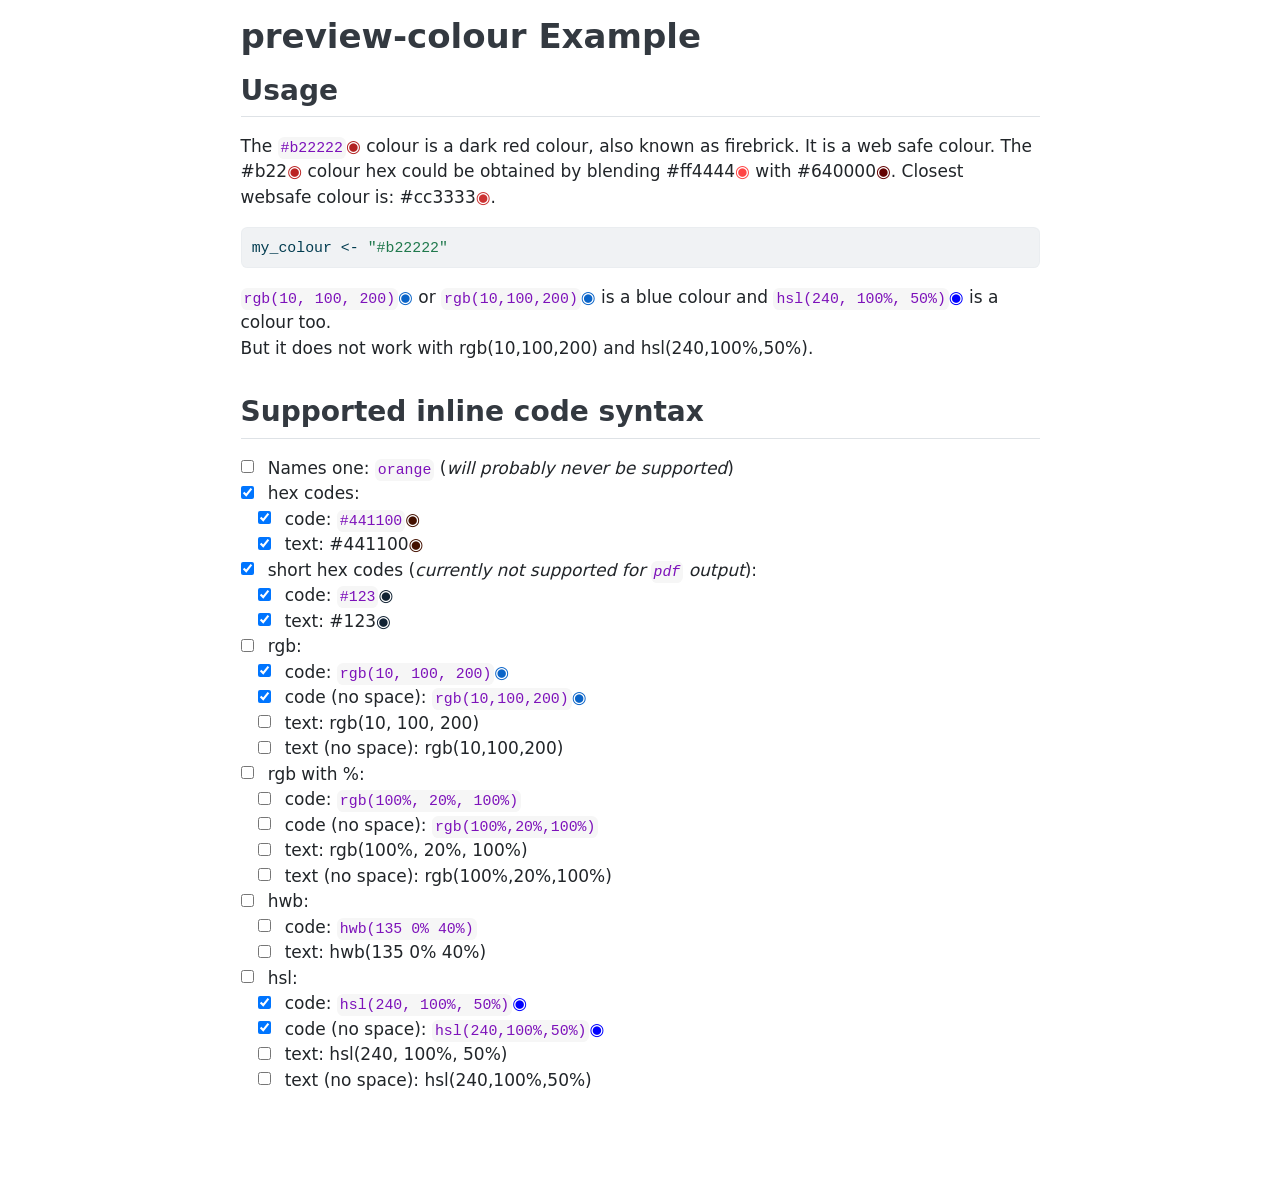
<file: index.html>
<!DOCTYPE html>
<html xmlns="http://www.w3.org/1999/xhtml" lang="en" xml:lang="en"><head>

<meta charset="utf-8">
<meta name="generator" content="quarto-99.9.9">

<meta name="viewport" content="width=device-width, initial-scale=1.0, user-scalable=yes">


<title>preview-colour Example</title>
<style>
code{white-space: pre-wrap;}
span.smallcaps{font-variant: small-caps;}
div.columns{display: flex; gap: min(4vw, 1.5em);}
div.column{flex: auto; overflow-x: auto;}
div.hanging-indent{margin-left: 1.5em; text-indent: -1.5em;}
ul.task-list{list-style: none;}
ul.task-list li input[type="checkbox"] {
  width: 0.8em;
  margin: 0 0.8em 0.2em -1em; /* quarto-specific, see https://github.com/quarto-dev/quarto-cli/issues/4556 */ 
  vertical-align: middle;
}
/* CSS for syntax highlighting */
pre > code.sourceCode { white-space: pre; position: relative; }
pre > code.sourceCode > span { display: inline-block; line-height: 1.25; }
pre > code.sourceCode > span:empty { height: 1.2em; }
.sourceCode { overflow: visible; }
code.sourceCode > span { color: inherit; text-decoration: inherit; }
div.sourceCode { margin: 1em 0; }
pre.sourceCode { margin: 0; }
@media screen {
div.sourceCode { overflow: auto; }
}
@media print {
pre > code.sourceCode { white-space: pre-wrap; }
pre > code.sourceCode > span { text-indent: -5em; padding-left: 5em; }
}
pre.numberSource code
  { counter-reset: source-line 0; }
pre.numberSource code > span
  { position: relative; left: -4em; counter-increment: source-line; }
pre.numberSource code > span > a:first-child::before
  { content: counter(source-line);
    position: relative; left: -1em; text-align: right; vertical-align: baseline;
    border: none; display: inline-block;
    -webkit-touch-callout: none; -webkit-user-select: none;
    -khtml-user-select: none; -moz-user-select: none;
    -ms-user-select: none; user-select: none;
    padding: 0 4px; width: 4em;
  }
pre.numberSource { margin-left: 3em;  padding-left: 4px; }
div.sourceCode
  {   }
@media screen {
pre > code.sourceCode > span > a:first-child::before { text-decoration: underline; }
}
</style>


<script src="example_files/libs/clipboard/clipboard.min.js"></script>
<script src="example_files/libs/quarto-html/quarto.js"></script>
<script src="example_files/libs/quarto-html/popper.min.js"></script>
<script src="example_files/libs/quarto-html/tippy.umd.min.js"></script>
<script src="example_files/libs/quarto-html/anchor.min.js"></script>
<link href="example_files/libs/quarto-html/tippy.css" rel="stylesheet">
<link href="example_files/libs/quarto-html/quarto-syntax-highlighting.css" rel="stylesheet" id="quarto-text-highlighting-styles">
<script src="example_files/libs/bootstrap/bootstrap.min.js"></script>
<link href="example_files/libs/bootstrap/bootstrap-icons.css" rel="stylesheet">
<link href="example_files/libs/bootstrap/bootstrap.min.css" rel="stylesheet" id="quarto-bootstrap" data-mode="light">


</head>

<body class="fullcontent">

<div id="quarto-content" class="page-columns page-rows-contents page-layout-article">

<main class="content" id="quarto-document-content">

<header id="title-block-header" class="quarto-title-block default">
<div class="quarto-title">
<h1 class="title">preview-colour Example</h1>
</div>



<div class="quarto-title-meta">

    
  
    
  </div>
  


</header>

<section id="usage" class="level2">
<h2 class="anchored" data-anchor-id="usage">Usage</h2>
<p>The <span><code>#b22222</code><span style="display: inline-block; color: #b22222;">◉</span></span> colour is a dark red colour, also known as firebrick. It is a web safe colour. The #b22<span style="display: inline-block; color: #b22;">◉</span> colour hex could be obtained by blending #ff4444<span style="display: inline-block; color: #ff4444;">◉</span> with #640000<span style="display: inline-block; color: #640000;">◉</span>. Closest websafe colour is: #cc3333<span style="display: inline-block; color: #cc3333;">◉</span>.</p>
<div class="cell">
<div class="sourceCode cell-code" id="cb1"><pre class="sourceCode r code-with-copy"><code class="sourceCode r"><span id="cb1-1"><a href="#cb1-1" aria-hidden="true" tabindex="-1"></a>my_colour <span class="ot">&lt;-</span> <span class="st">"#b22222"</span></span></code><button title="Copy to Clipboard" class="code-copy-button"><i class="bi"></i></button></pre></div>
</div>
<p><span><code>rgb(10, 100, 200)</code><span style="display: inline-block; color: rgb(10, 100, 200);">◉</span></span> or <span><code>rgb(10,100,200)</code><span style="display: inline-block; color: rgb(10,100,200);">◉</span></span> is a blue colour and <span><code>hsl(240, 100%, 50%)</code><span style="display: inline-block; color: hsl(240, 100%, 50%);">◉</span></span> is a colour too.<br>
But it does not work with rgb(10,100,200) and hsl(240,100%,50%).</p>
</section>
<section id="supported-inline-code-syntax" class="level2">
<h2 class="anchored" data-anchor-id="supported-inline-code-syntax">Supported inline code syntax</h2>
<ul class="task-list">
<li><label><input type="checkbox">Names one: <code>orange</code> (<em>will probably never be supported</em>)</label></li>
<li><label><input type="checkbox" checked="">hex codes:</label>
<ul class="task-list">
<li><label><input type="checkbox" checked="">code: <span><code>#441100</code><span style="display: inline-block; color: #441100;">◉</span></span></label></li>
<li><label><input type="checkbox" checked="">text: #441100<span style="display: inline-block; color: #441100;">◉</span></label></li>
</ul></li>
<li><label><input type="checkbox" checked="">short hex codes (<em>currently not supported for <code>pdf</code> output</em>):</label>
<ul class="task-list">
<li><label><input type="checkbox" checked="">code: <span><code>#123</code><span style="display: inline-block; color: #123;">◉</span></span></label></li>
<li><label><input type="checkbox" checked="">text: #123<span style="display: inline-block; color: #123;">◉</span></label></li>
</ul></li>
<li><label><input type="checkbox">rgb:</label>
<ul class="task-list">
<li><label><input type="checkbox" checked="">code: <span><code>rgb(10, 100, 200)</code><span style="display: inline-block; color: rgb(10, 100, 200);">◉</span></span></label></li>
<li><label><input type="checkbox" checked="">code (no space): <span><code>rgb(10,100,200)</code><span style="display: inline-block; color: rgb(10,100,200);">◉</span></span></label></li>
<li><label><input type="checkbox">text: rgb(10, 100, 200)</label></li>
<li><label><input type="checkbox">text (no space): rgb(10,100,200)</label></li>
</ul></li>
<li><label><input type="checkbox">rgb with %:</label>
<ul class="task-list">
<li><label><input type="checkbox">code: <code>rgb(100%, 20%, 100%)</code></label></li>
<li><label><input type="checkbox">code (no space): <code>rgb(100%,20%,100%)</code></label></li>
<li><label><input type="checkbox">text: rgb(100%, 20%, 100%)</label></li>
<li><label><input type="checkbox">text (no space): rgb(100%,20%,100%)</label></li>
</ul></li>
<li><label><input type="checkbox">hwb:</label>
<ul class="task-list">
<li><label><input type="checkbox">code: <code>hwb(135 0% 40%)</code></label></li>
<li><label><input type="checkbox">text: hwb(135 0% 40%)</label></li>
</ul></li>
<li><label><input type="checkbox">hsl:</label>
<ul class="task-list">
<li><label><input type="checkbox" checked="">code: <span><code>hsl(240, 100%, 50%)</code><span style="display: inline-block; color: hsl(240, 100%, 50%);">◉</span></span></label></li>
<li><label><input type="checkbox" checked="">code (no space): <span><code>hsl(240,100%,50%)</code><span style="display: inline-block; color: hsl(240,100%,50%);">◉</span></span></label></li>
<li><label><input type="checkbox">text: hsl(240, 100%, 50%)</label></li>
<li><label><input type="checkbox">text (no space): hsl(240,100%,50%)</label></li>
</ul></li>
</ul>
</section>

</main>
<!-- /main column -->
<script id="quarto-html-after-body" type="application/javascript">
window.document.addEventListener("DOMContentLoaded", function (event) {
  const toggleBodyColorMode = (bsSheetEl) => {
    const mode = bsSheetEl.getAttribute("data-mode");
    const bodyEl = window.document.querySelector("body");
    if (mode === "dark") {
      bodyEl.classList.add("quarto-dark");
      bodyEl.classList.remove("quarto-light");
    } else {
      bodyEl.classList.add("quarto-light");
      bodyEl.classList.remove("quarto-dark");
    }
  }
  const toggleBodyColorPrimary = () => {
    const bsSheetEl = window.document.querySelector("link#quarto-bootstrap");
    if (bsSheetEl) {
      toggleBodyColorMode(bsSheetEl);
    }
  }
  toggleBodyColorPrimary();  
  const icon = "";
  const anchorJS = new window.AnchorJS();
  anchorJS.options = {
    placement: 'right',
    icon: icon
  };
  anchorJS.add('.anchored');
  const isCodeAnnotation = (el) => {
    for (const clz of el.classList) {
      if (clz.startsWith('code-annotation-')) {                     
        return true;
      }
    }
    return false;
  }
  const clipboard = new window.ClipboardJS('.code-copy-button', {
    text: function(trigger) {
      const codeEl = trigger.previousElementSibling.cloneNode(true);
      for (const childEl of codeEl.children) {
        if (isCodeAnnotation(childEl)) {
          childEl.remove();
        }
      }
      return codeEl.innerText;
    }
  });
  clipboard.on('success', function(e) {
    // button target
    const button = e.trigger;
    // don't keep focus
    button.blur();
    // flash "checked"
    button.classList.add('code-copy-button-checked');
    var currentTitle = button.getAttribute("title");
    button.setAttribute("title", "Copied!");
    let tooltip;
    if (window.bootstrap) {
      button.setAttribute("data-bs-toggle", "tooltip");
      button.setAttribute("data-bs-placement", "left");
      button.setAttribute("data-bs-title", "Copied!");
      tooltip = new bootstrap.Tooltip(button, 
        { trigger: "manual", 
          customClass: "code-copy-button-tooltip",
          offset: [0, -8]});
      tooltip.show();    
    }
    setTimeout(function() {
      if (tooltip) {
        tooltip.hide();
        button.removeAttribute("data-bs-title");
        button.removeAttribute("data-bs-toggle");
        button.removeAttribute("data-bs-placement");
      }
      button.setAttribute("title", currentTitle);
      button.classList.remove('code-copy-button-checked');
    }, 1000);
    // clear code selection
    e.clearSelection();
  });
  function tippyHover(el, contentFn, onTriggerFn, onUntriggerFn) {
    const config = {
      allowHTML: true,
      maxWidth: 500,
      delay: 100,
      arrow: false,
      appendTo: function(el) {
          return el.parentElement;
      },
      interactive: true,
      interactiveBorder: 10,
      theme: 'quarto',
      placement: 'bottom-start',
    };
    if (contentFn) {
      config.content = contentFn;
    }
    if (onTriggerFn) {
      config.onTrigger = onTriggerFn;
    }
    if (onUntriggerFn) {
      config.onUntrigger = onUntriggerFn;
    }
    window.tippy(el, config); 
  }
  const noterefs = window.document.querySelectorAll('a[role="doc-noteref"]');
  for (var i=0; i<noterefs.length; i++) {
    const ref = noterefs[i];
    tippyHover(ref, function() {
      // use id or data attribute instead here
      let href = ref.getAttribute('data-footnote-href') || ref.getAttribute('href');
      try { href = new URL(href).hash; } catch {}
      const id = href.replace(/^#\/?/, "");
      const note = window.document.getElementById(id);
      return note.innerHTML;
    });
  }
  const xrefs = window.document.querySelectorAll('a.quarto-xref');
  const processXRef = (id, note) => {
    // Strip column container classes
    const stripColumnClz = (el) => {
      el.classList.remove("page-full", "page-columns");
      if (el.children) {
        for (const child of el.children) {
          stripColumnClz(child);
        }
      }
    }
    stripColumnClz(note)
    if (id.startsWith('sec-')) {
      // Special case sections, only their first couple elements
      const container = document.createElement("div");
      if (note.children && note.children.length > 2) {
        for (let i = 0; i < 2; i++) {
          container.appendChild(note.children[i].cloneNode(true));
        }
        return container.innerHTML
      } else {
        return note.innerHTML;
      }
    } else {
      // Remove any anchor links if they are present
      const anchorLink = note.querySelector('a.anchorjs-link');
      if (anchorLink) {
        anchorLink.remove();
      }
      return note.innerHTML;
    }
  }
  for (var i=0; i<xrefs.length; i++) {
    const xref = xrefs[i];
    tippyHover(xref, undefined, function(instance) {
      instance.disable();
      let url = xref.getAttribute('href');
      let hash = undefined; 
      if (url.startsWith('#')) {
        hash = url;
      } else {
        try { hash = new URL(url).hash; } catch {}
      }
      if (hash) {
        const id = hash.replace(/^#\/?/, "");
        const note = window.document.getElementById(id);
        if (note !== null) {
          try {
            const html = processXRef(id, note.cloneNode(true));
            instance.setContent(html);
          } finally {
            instance.enable();
            instance.show();
          }
        } else {
          // See if we can fetch this
          fetch(url.split('#')[0])
          .then(res => res.text())
          .then(html => {
            const parser = new DOMParser();
            const htmlDoc = parser.parseFromString(html, "text/html");
            const note = htmlDoc.getElementById(id);
            if (note !== null) {
              const html = processXRef(id, note);
              instance.setContent(html);
            } 
          }).finally(() => {
            instance.enable();
            instance.show();
          });
        }
      }
    }, function(instance) {
    });
  }
      let selectedAnnoteEl;
      const selectorForAnnotation = ( cell, annotation) => {
        let cellAttr = 'data-code-cell="' + cell + '"';
        let lineAttr = 'data-code-annotation="' +  annotation + '"';
        const selector = 'span[' + cellAttr + '][' + lineAttr + ']';
        return selector;
      }
      const selectCodeLines = (annoteEl) => {
        const doc = window.document;
        const targetCell = annoteEl.getAttribute("data-target-cell");
        const targetAnnotation = annoteEl.getAttribute("data-target-annotation");
        const annoteSpan = window.document.querySelector(selectorForAnnotation(targetCell, targetAnnotation));
        const lines = annoteSpan.getAttribute("data-code-lines").split(",");
        const lineIds = lines.map((line) => {
          return targetCell + "-" + line;
        })
        let top = null;
        let height = null;
        let parent = null;
        if (lineIds.length > 0) {
            //compute the position of the single el (top and bottom and make a div)
            const el = window.document.getElementById(lineIds[0]);
            top = el.offsetTop;
            height = el.offsetHeight;
            parent = el.parentElement.parentElement;
          if (lineIds.length > 1) {
            const lastEl = window.document.getElementById(lineIds[lineIds.length - 1]);
            const bottom = lastEl.offsetTop + lastEl.offsetHeight;
            height = bottom - top;
          }
          if (top !== null && height !== null && parent !== null) {
            // cook up a div (if necessary) and position it 
            let div = window.document.getElementById("code-annotation-line-highlight");
            if (div === null) {
              div = window.document.createElement("div");
              div.setAttribute("id", "code-annotation-line-highlight");
              div.style.position = 'absolute';
              parent.appendChild(div);
            }
            div.style.top = top - 2 + "px";
            div.style.height = height + 4 + "px";
            div.style.left = 0;
            let gutterDiv = window.document.getElementById("code-annotation-line-highlight-gutter");
            if (gutterDiv === null) {
              gutterDiv = window.document.createElement("div");
              gutterDiv.setAttribute("id", "code-annotation-line-highlight-gutter");
              gutterDiv.style.position = 'absolute';
              const codeCell = window.document.getElementById(targetCell);
              const gutter = codeCell.querySelector('.code-annotation-gutter');
              gutter.appendChild(gutterDiv);
            }
            gutterDiv.style.top = top - 2 + "px";
            gutterDiv.style.height = height + 4 + "px";
          }
          selectedAnnoteEl = annoteEl;
        }
      };
      const unselectCodeLines = () => {
        const elementsIds = ["code-annotation-line-highlight", "code-annotation-line-highlight-gutter"];
        elementsIds.forEach((elId) => {
          const div = window.document.getElementById(elId);
          if (div) {
            div.remove();
          }
        });
        selectedAnnoteEl = undefined;
      };
        // Handle positioning of the toggle
    window.addEventListener(
      "resize",
      throttle(() => {
        console.log("RESIZE");
        elRect = undefined;
        if (selectedAnnoteEl) {
          selectCodeLines(selectedAnnoteEl);
        }
      }, 10)
    );
    function throttle(fn, ms) {
    let throttle = false;
    let timer;
      return (...args) => {
        if(!throttle) { // first call gets through
            fn.apply(this, args);
            throttle = true;
        } else { // all the others get throttled
            if(timer) clearTimeout(timer); // cancel #2
            timer = setTimeout(() => {
              fn.apply(this, args);
              timer = throttle = false;
            }, ms);
        }
      };
    }
      // Attach click handler to the DT
      const annoteDls = window.document.querySelectorAll('dt[data-target-cell]');
      for (const annoteDlNode of annoteDls) {
        annoteDlNode.addEventListener('click', (event) => {
          const clickedEl = event.target;
          if (clickedEl !== selectedAnnoteEl) {
            unselectCodeLines();
            const activeEl = window.document.querySelector('dt[data-target-cell].code-annotation-active');
            if (activeEl) {
              activeEl.classList.remove('code-annotation-active');
            }
            selectCodeLines(clickedEl);
            clickedEl.classList.add('code-annotation-active');
          } else {
            // Unselect the line
            unselectCodeLines();
            clickedEl.classList.remove('code-annotation-active');
          }
        });
      }
  const findCites = (el) => {
    const parentEl = el.parentElement;
    if (parentEl) {
      const cites = parentEl.dataset.cites;
      if (cites) {
        return {
          el,
          cites: cites.split(' ')
        };
      } else {
        return findCites(el.parentElement)
      }
    } else {
      return undefined;
    }
  };
  var bibliorefs = window.document.querySelectorAll('a[role="doc-biblioref"]');
  for (var i=0; i<bibliorefs.length; i++) {
    const ref = bibliorefs[i];
    const citeInfo = findCites(ref);
    if (citeInfo) {
      tippyHover(citeInfo.el, function() {
        var popup = window.document.createElement('div');
        citeInfo.cites.forEach(function(cite) {
          var citeDiv = window.document.createElement('div');
          citeDiv.classList.add('hanging-indent');
          citeDiv.classList.add('csl-entry');
          var biblioDiv = window.document.getElementById('ref-' + cite);
          if (biblioDiv) {
            citeDiv.innerHTML = biblioDiv.innerHTML;
          }
          popup.appendChild(citeDiv);
        });
        return popup.innerHTML;
      });
    }
  }
});
</script>
</div> <!-- /content -->




</body></html>
</file>
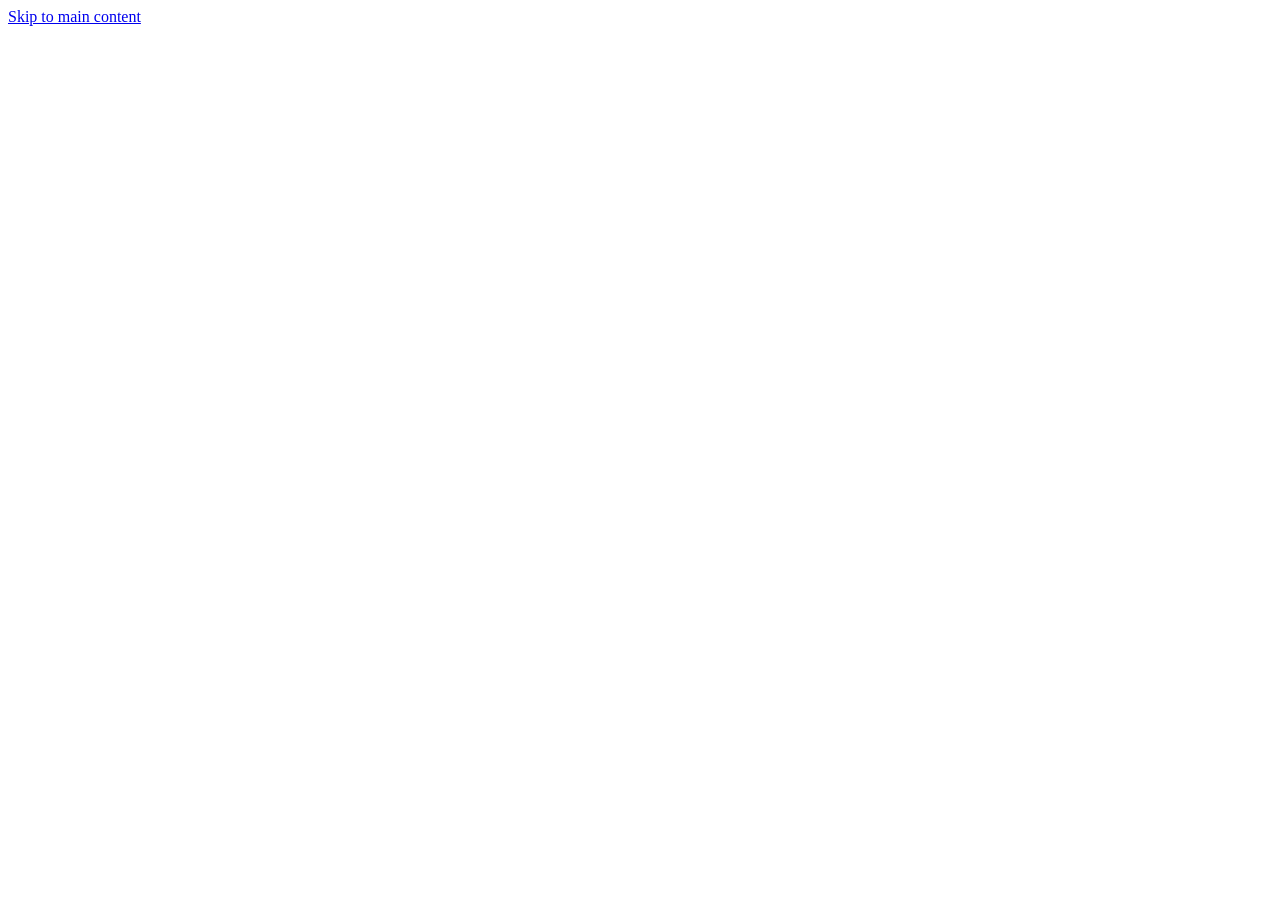
<file: docs/_extensions/mcanouil/atelier/html/scripts/skip-link.html>
<!--
@license MIT
@copyright 2026 Mickaël Canouil
@author Mickaël Canouil
-->
<a href="#quarto-document-content" class="visually-hidden-focusable skip-link">Skip to main content</a>
<script id="skip-link" type="text/javascript">
	// Before Quarto 1.11.2, include-before-body puts the link inside
	// #quarto-document-content, after the navbar, the sidebar and the floating
	// toggle in focus order. Move it to the start of <body>.
	// Fixed upstream in Quarto 1.11.2: https://github.com/quarto-dev/quarto-cli/issues/14684
	// Remove when: the minimum Quarto version is 1.11.2 or later.
	// Not SCSS: focus order follows the DOM order, which CSS cannot change.
	if (!document.querySelector("body > #quarto-skip-link")) {
		document.body.prepend(document.currentScript.previousElementSibling);
	}
</script>
</file>
<file: example_files/libs/quarto-html/tippy.css>
.tippy-box[data-animation=fade][data-state=hidden]{opacity:0}[data-tippy-root]{max-width:calc(100vw - 10px)}.tippy-box{position:relative;background-color:#333;color:#fff;border-radius:4px;font-size:14px;line-height:1.4;white-space:normal;outline:0;transition-property:transform,visibility,opacity}.tippy-box[data-placement^=top]>.tippy-arrow{bottom:0}.tippy-box[data-placement^=top]>.tippy-arrow:before{bottom:-7px;left:0;border-width:8px 8px 0;border-top-color:initial;transform-origin:center top}.tippy-box[data-placement^=bottom]>.tippy-arrow{top:0}.tippy-box[data-placement^=bottom]>.tippy-arrow:before{top:-7px;left:0;border-width:0 8px 8px;border-bottom-color:initial;transform-origin:center bottom}.tippy-box[data-placement^=left]>.tippy-arrow{right:0}.tippy-box[data-placement^=left]>.tippy-arrow:before{border-width:8px 0 8px 8px;border-left-color:initial;right:-7px;transform-origin:center left}.tippy-box[data-placement^=right]>.tippy-arrow{left:0}.tippy-box[data-placement^=right]>.tippy-arrow:before{left:-7px;border-width:8px 8px 8px 0;border-right-color:initial;transform-origin:center right}.tippy-box[data-inertia][data-state=visible]{transition-timing-function:cubic-bezier(.54,1.5,.38,1.11)}.tippy-arrow{width:16px;height:16px;color:#333}.tippy-arrow:before{content:"";position:absolute;border-color:transparent;border-style:solid}.tippy-content{position:relative;padding:5px 9px;z-index:1}
</file>
<file: example_files/libs/quarto-html/quarto-syntax-highlighting.css>
/* quarto syntax highlight colors */
:root {
  --quarto-hl-ot-color: #003B4F;
  --quarto-hl-at-color: #657422;
  --quarto-hl-ss-color: #20794D;
  --quarto-hl-an-color: #5E5E5E;
  --quarto-hl-fu-color: #4758AB;
  --quarto-hl-st-color: #20794D;
  --quarto-hl-cf-color: #003B4F;
  --quarto-hl-op-color: #5E5E5E;
  --quarto-hl-er-color: #AD0000;
  --quarto-hl-bn-color: #AD0000;
  --quarto-hl-al-color: #AD0000;
  --quarto-hl-va-color: #111111;
  --quarto-hl-bu-color: inherit;
  --quarto-hl-ex-color: inherit;
  --quarto-hl-pp-color: #AD0000;
  --quarto-hl-in-color: #5E5E5E;
  --quarto-hl-vs-color: #20794D;
  --quarto-hl-wa-color: #5E5E5E;
  --quarto-hl-do-color: #5E5E5E;
  --quarto-hl-im-color: #00769E;
  --quarto-hl-ch-color: #20794D;
  --quarto-hl-dt-color: #AD0000;
  --quarto-hl-fl-color: #AD0000;
  --quarto-hl-co-color: #5E5E5E;
  --quarto-hl-cv-color: #5E5E5E;
  --quarto-hl-cn-color: #8f5902;
  --quarto-hl-sc-color: #5E5E5E;
  --quarto-hl-dv-color: #AD0000;
  --quarto-hl-kw-color: #003B4F;
}

/* other quarto variables */
:root {
  --quarto-font-monospace: SFMono-Regular, Menlo, Monaco, Consolas, "Liberation Mono", "Courier New", monospace;
}

pre > code.sourceCode > span {
  color: #003B4F;
}

code span {
  color: #003B4F;
}

code.sourceCode > span {
  color: #003B4F;
}

div.sourceCode,
div.sourceCode pre.sourceCode {
  color: #003B4F;
}

code span.ot {
  color: #003B4F;
  font-style: inherit;
}

code span.at {
  color: #657422;
  font-style: inherit;
}

code span.ss {
  color: #20794D;
  font-style: inherit;
}

code span.an {
  color: #5E5E5E;
  font-style: inherit;
}

code span.fu {
  color: #4758AB;
  font-style: inherit;
}

code span.st {
  color: #20794D;
  font-style: inherit;
}

code span.cf {
  color: #003B4F;
  font-style: inherit;
}

code span.op {
  color: #5E5E5E;
  font-style: inherit;
}

code span.er {
  color: #AD0000;
  font-style: inherit;
}

code span.bn {
  color: #AD0000;
  font-style: inherit;
}

code span.al {
  color: #AD0000;
  font-style: inherit;
}

code span.va {
  color: #111111;
  font-style: inherit;
}

code span.bu {
  font-style: inherit;
}

code span.ex {
  font-style: inherit;
}

code span.pp {
  color: #AD0000;
  font-style: inherit;
}

code span.in {
  color: #5E5E5E;
  font-style: inherit;
}

code span.vs {
  color: #20794D;
  font-style: inherit;
}

code span.wa {
  color: #5E5E5E;
  font-style: italic;
}

code span.do {
  color: #5E5E5E;
  font-style: italic;
}

code span.im {
  color: #00769E;
  font-style: inherit;
}

code span.ch {
  color: #20794D;
  font-style: inherit;
}

code span.dt {
  color: #AD0000;
  font-style: inherit;
}

code span.fl {
  color: #AD0000;
  font-style: inherit;
}

code span.co {
  color: #5E5E5E;
  font-style: inherit;
}

code span.cv {
  color: #5E5E5E;
  font-style: italic;
}

code span.cn {
  color: #8f5902;
  font-style: inherit;
}

code span.sc {
  color: #5E5E5E;
  font-style: inherit;
}

code span.dv {
  color: #AD0000;
  font-style: inherit;
}

code span.kw {
  color: #003B4F;
  font-style: inherit;
}

.prevent-inlining {
  content: "</";
}

/*# sourceMappingURL=debc5d5d77c3f9108843748ff7464032.css.map */
</file>
